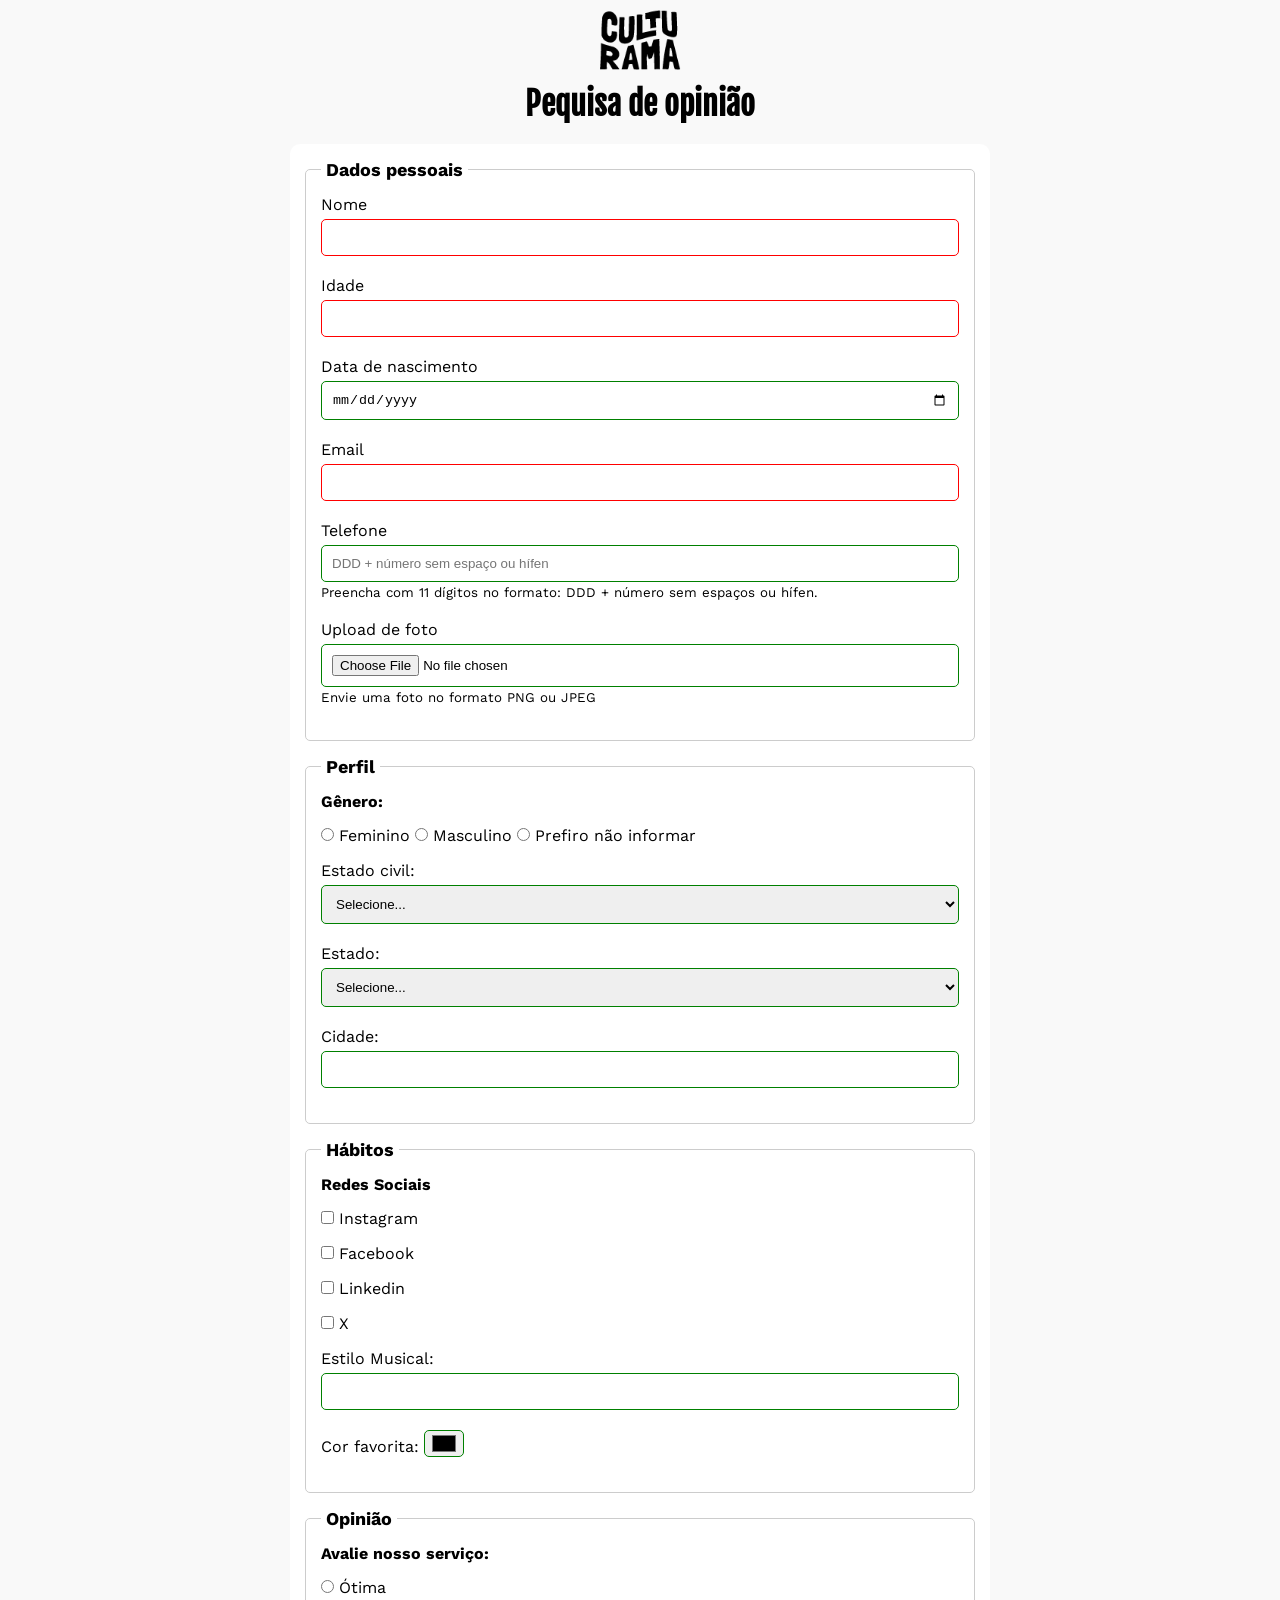
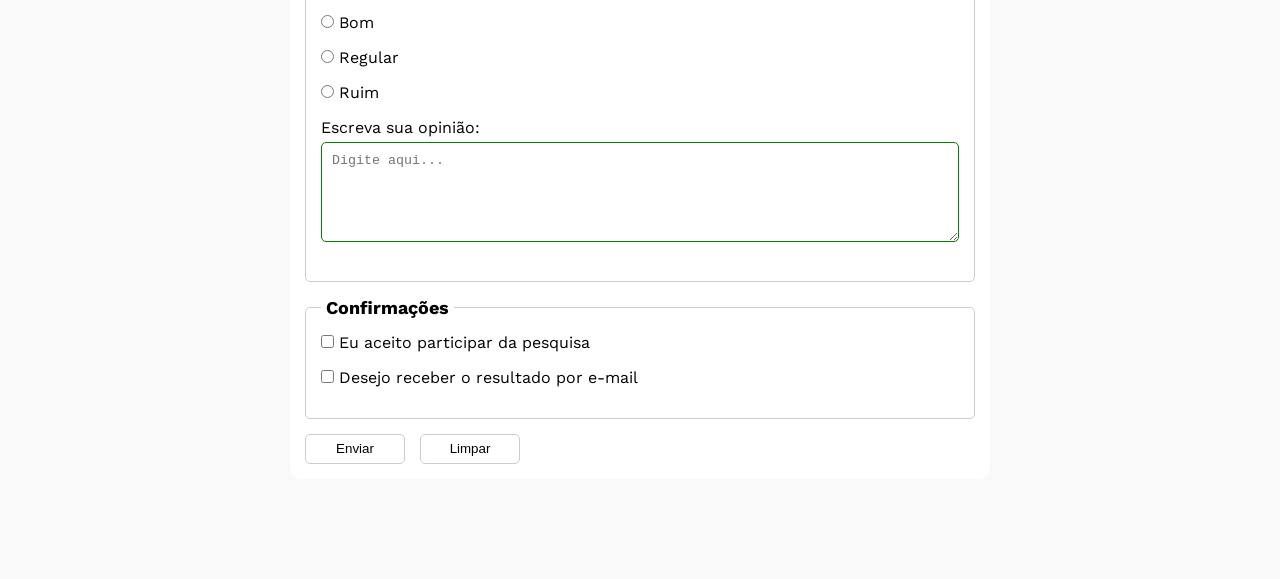
<file: index.html>
<!DOCTYPE html>
<html lang="pt-br">
<head>
    <meta charset="UTF-8">
    <meta name="viewport" content="width=device-width, initial-scale=1.0">
    <link rel="icon" href="culturama-favico.png">
    <link rel="stylesheet" href="css/style.css">
    <link rel="preconnect" href="https://fonts.googleapis.com">
    <link rel="preconnect" href="https://fonts.gstatic.com" crossorigin>
    <link href="https://fonts.googleapis.com/css2?family=Fjalla+One&family=Work+Sans&display=swap" rel="stylesheet">

    <title>Pesquisa Culturama</title>
</head>
<body>
    <main>
        <header>
            <img src="img/logo-culturama.png" alt="logo culturama">
            <h1>Pequisa de opinião</h1>
        </header>
        <section>
            <form action="sucesso.html" method="get">
                
                <fieldset>
                    <!--Dados pessoais-->
                    <legend>Dados pessoais</legend>
                    
                    <label for="name">Nome</label>
                    <input id="name" type="text" name="userName" required>
                    <br>
                    <label for="age">Idade</label>
                    <input id="age" type="number" name="userAge" min="12" max="100" required>
                    <br>
                    <label for="birthDate">Data de nascimento</label>
                    <input id="birthDate" type="date" name="userBirthDate">
                    <br>
                    <label for="email">Email</label>
                    <input id="email" type="email" name="userEmail" required>
                    <br>
                    <label for="phoneNumber">Telefone</label>
                    <input id="phoneNumber" type="tel" name="userPhoneNumber" pattern="[0-9]{11}" placeholder="DDD + número sem espaço ou hífen" aria-describedby="phoneHelp">
                    <small id="phoneHelp">Preencha com 11 dígitos no formato: DDD + número sem espaços ou hífen.</small>
                    <br>
                    <label for="image">Upload de foto</label>
                    <input id="image" type="file" accept="image/*" name="userImage" aria-describedby="imageHelp">
                    <small id="imageHelp">Envie uma foto no formato PNG ou JPEG</small>
                    <br>
                </fieldset>
                
                <fieldset>
                    <!-- Perfil -->
                    <legend>Perfil</legend>

                    <p>Gênero:</p>
                    <input id="fem" type="radio" name="userGender" value="Feminino">
                    <label for="fem">Feminino</label>

                    <input id="masc" type="radio" name="userGender" value="Masculino">
                    <label for="masc">Masculino</label>

                    <input id="notInformed" type="radio" name="userGender" value="notInformed">
                    <label for="notInformed">Prefiro não informar</label>
                    <br>

                    <label for="maritalStatus">Estado civil:</label>
                    <select id="maritalStatus" name="userMaritalStatus">
                        <option value="notInformed">Selecione...</option>
                        <option value="casado">Casado</option>
                        <option value="solteiro">Solteiro</option>
                        <option value="divorciado">Divorciado</option>
                        <option value="casado">União estável</option>
                    </select>

                    <label for="state">Estado:</label>
                    <select id="state" name="userState" required>
                        <option value="notInformed">Selecione...</option>
                        <option value="acre">Acre</option>
                        <option value="alagoas">Alagoas</option>
                        <option value="amapa">Amapá</option>
                        <option value="amazonas">Amazonas</option>
                        <option value="bahia">Bahia</option>
                        <option value="ceara">Ceará</option>
                        <option value="distritoFederal">Distrito Federal</option>
                        <option value="espiritoSanto">Espirito Santo</option>
                        <option value="goias">Goiás</option>
                        <option value="maranhao">Maranhão</option>
                        <option value="matoGrossoDoSul">Mato Grosso do Sul</option>
                        <option value="matoGrosso">Mato Grosso</option>
                        <option value="minasGerais">Minas Gerais</option>
                        <option value="para">Pará</option>
                        <option value="paraiba">Paraíba</option>
                        <option value="parana">Paraná</option>
                        <option value="pernambuco">Pernambuco</option>
                        <option value="piaui">Piauí</option>
                        <option value="rioDeJaneiro">Rio de Janeiro</option>
                        <option value="rioGrandeDoNorte">Rio Grande do Norte</option>
                        <option value="rioGrandeDoSul">Rio Grande do Sul</option>
                        <option value="rondonia">Rondônia</option>
                        <option value="roraima">Roraima</option>
                        <option value="santaCatarina">Santa Catarina</option>
                        <option value="saoPaulo">São Paulo</option>
                        <option value="sergipe">Sergipe</option>
                        <option value="tocantins">Tocantins</option>
                    </select>

                    <label for="city">Cidade: </label>
                    <input id="city" type="text" name="userCity">
                </fieldset>

                <fieldset>
                    <!--Habitos-->
                    <legend>Hábitos</legend>

                    <p>Redes Sociais</p>
                    <input id="instagram" type="checkbox" name="userSocial" value="instagram">
                    <label for="instagram">Instagram</label>
                    <br>
                    <input id="facebook" type="checkbox" name="userSocial" value="facebook">
                    <label for="facebook">Facebook</label>
                    <br>
                    <input id="linkedin" type="checkbox" name="userSocial" value="linkedin">
                    <label for="linkedin">Linkedin</label>
                    <br>
                    <input id="x" type="checkbox" name="userSocial" value="x">
                    <label for="x">X</label>
                    <br>
                    <label for="musicStyle">Estilo Musical:</label>
                    <input list="styleTypes" id="musicStyle" name="userMusicStyle" type="text">
                    <datalist id="styleTypes">
                        <option value="Rock">
                        <option value="Pop">
                        <option value="Samba">
                        <option value="Sertanejo">
                    </datalist>
                    <br>
                    <label for="favoriteColor">Cor favorita:</label>
                    <input type="color" name="userFavoriteColor" id="favoriteColor">
                </fieldset>

                <fieldset>
                    <!--Avaliacao-->
                    <legend>Opinião</legend>
                    <p>Avalie nosso serviço:</p>

                    <input type="radio" name="userSatisfaction" id="otimo" value="otima">
                    <label for="otimo">Ótima</label><br>

                    <input type="radio" name="userSatisfaction" id="bom" value="bom">
                    <label for="bom">Bom</label><br>

                    <input type="radio" name="userSatisfaction" id="regular" value="regular">
                    <label for="regular">Regular</label><br>

                    <input type="radio" name="userSatisfaction" id="ruim" value="ruim">
                    <label for="ruim">Ruim</label><br>

                    <label for="comment">Escreva sua opinião:</label>
                    <textarea name="userComment" id="comment" placeholder="Digite aqui..."></textarea>

                </fieldset>

                <fieldset>
                    <legend>Confirmações</legend>

                    <input type="checkbox" name="userLgpd" id="userLgpdTerm" value="accepted" required>
                    <label for="userLgpdTerm">Eu aceito participar da pesquisa</label><br>

                    <input type="checkbox" name="userGetResult" id="getResult" value="accepted">
                    <label for="getResult">Desejo receber o resultado por e-mail</label><br>

                </fieldset>

                <button type="submit" aria-label="Enviar dados do formulário">Enviar</button>
                <button type="reset" aria-label="Limpar dados do formulário">Limpar</button>
            </form>
        </section>
    </main>
</body>
</html>
</file>
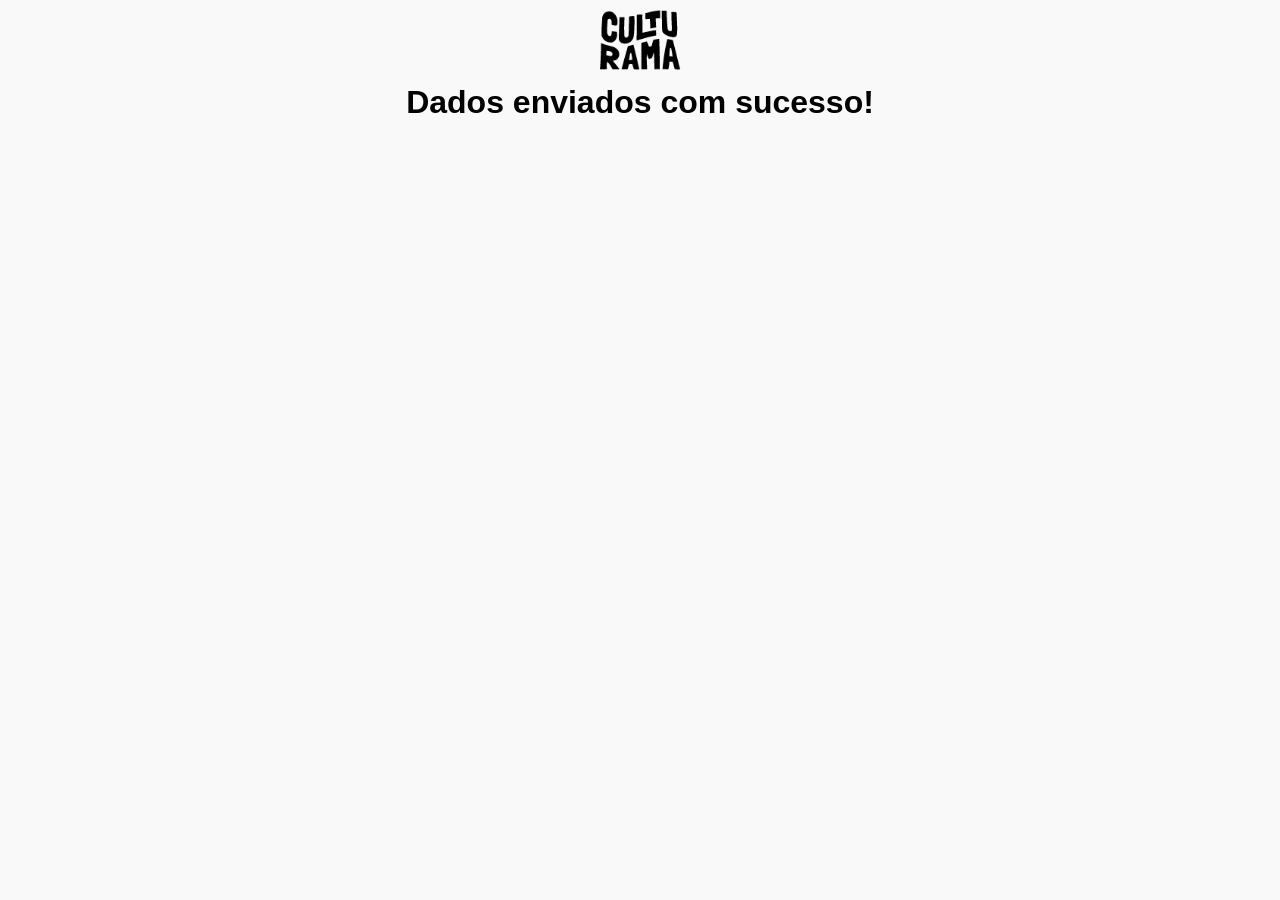
<file: sucesso.html>
<!DOCTYPE html>
<html lang="en">
<head>
    <meta charset="UTF-8">
    <meta name="viewport" content="width=device-width, initial-scale=1.0">
    <link rel="stylesheet" href="css/style.css">
    <link rel="icon" href="culturama-favico.png">
    <title>Document</title>
</head>
<body>
    <header>
        <img src="img/logo-culturama.png" alt="Logo culturama">
        <h1 role="alert">Dados enviados com sucesso!</h1>
    </header>
</body>
</html>
</file>
<file: css/style.css>
*{
    margin: 0;
    padding: 0;
    box-sizing: border-box;
}

body{
    background-color: #f9f9f9;
    font-family: "Work Sans", sans-serif;
}

main{
    width: 100%;
    max-width: 700px;
    margin: 0 auto;
}

header{
    text-align: center;
    margin-bottom: 20px;
}

img{
    width: 100px;
}

h1{
    font-family: "Fjalla one", sans-serif;
}

form{
    background-color: #FFFFFF;
    padding: 15px;
    border-radius: 10px;
    margin-bottom: 100px;
}

fieldset{
    padding: 15px;
    border: 1px solid #cccccc;
    border-radius: 5px;
    margin-bottom: 15px;
}

legend{
    font-weight: bold;
    font-size: 18px;
    padding: 0 5px;
}

label{
    display: inline-block;
    margin-bottom: 5px;
}

small{
    display: inline-block;
    margin-bottom: 20px;
}

p{
    margin-bottom: 15px;
    font-weight: bold;
}

input, select, textarea{
    width: 100%;
    padding: 10px;
    margin-bottom: 20px;
    border: 1px solid #cccccc;
    border-radius: 5px;  
}

textarea{
    min-height: 100px;
}

input[type="radio"],
input[type="checkbox"]{
    width: auto;
}

input[type="color"]{
    width: 40px;
    padding: 0 5px;
}

input:invalid, 
select:invalid, 
textarea:invalid{
    border-color: red;
}

input:valid, 
select:valid, 
textarea:valid{
    border-color: green;
}

input[type="tel"],
input[type="file"]{
    margin-bottom: 0;
}

button{
    width: 100px;
    height: 30px;
    margin-right: 10px;
    background-color: #FFFFFF;
    border: 1px solid #cccccc;
    border-radius: 5px;
    cursor: pointer;
}

button[type="submit"]:hover{
    background-color: green;
    color: #FFFFFF;
}

button[type="reset"]:hover{
    background-color: orangered;
    color: #FFFFFF;
}
</file>
